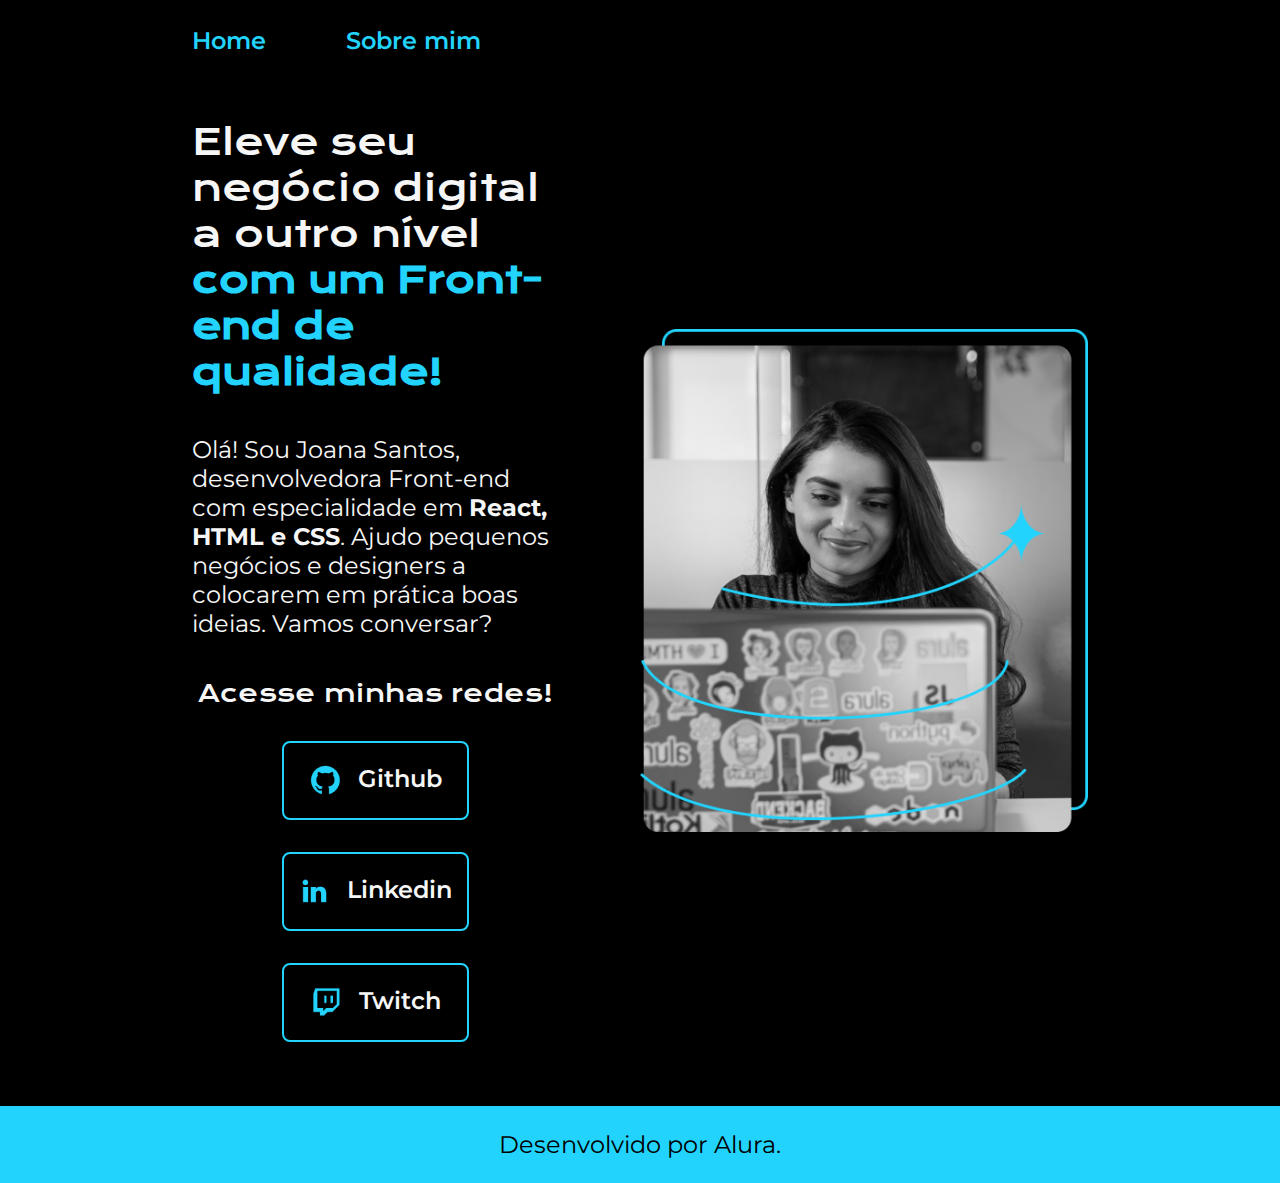
<file: index.html>
<!DOCTYPE html>
<html lang="pt-br">
<head>
    <meta charset="UTF-8">
    <meta name="viewport" content="width=device-width, initial-scale=1.0">
    <title>Portfólio</title>
    <link rel="stylesheet" href="./styles/style.css">
</head>
<body>
    <header class=" cabecalho">
        <nav class="cabecalho__menu">
            <a class="cabecalho__menu__link" href="index.html">Home</a>
            <a class="cabecalho__menu__link" href="about.html">Sobre mim</a>
        </nav>
    </header>
    <main class="apresentacao">
        <section class="apresentacao__conteudo">
            <h1 class="apresentacao__conteudo__titulo">Eleve seu negócio digital a outro nível <strong class="titulo-destaque">com um Front-end de qualidade!</strong></h1>
            <p class="apresentacao__conteudo_texto">Olá! Sou Joana Santos, desenvolvedora Front-end com especialidade em <strong>React, HTML e CSS</strong>. Ajudo pequenos negócios e designers a colocarem em prática boas ideias. Vamos conversar?</p>
            <div class="apresentacao__links">
                <h2 class="apresentacao__links__subtitulo">Acesse minhas redes!</h2>
                <a class="apresentacao__links__navegacao" href="https://github.com/rafaballerini">
                    <img src="./assets/github.png">
                    Github
                </a> 

                <a class="apresentacao__links__navegacao" href="https://linkedin.com/in/rafaellaballerini">
                    <img src="./assets/linkedin.png">
                    Linkedin
                </a> 

                <a class="apresentacao__links__navegacao" href="https://twitch.tv/guilimadev">
                    <img src="./assets/twitch.png">
                    Twitch
                </a> 
            </div>
        </section>
        <img class="apresentacao__imagem" src="./assets/Imagem.png" alt="foto da joana santos programando" >

    </main>
    <footer class="rodape">
        <p>Desenvolvido por Alura.</p>
    </footer>
</body>
</html>
</file>
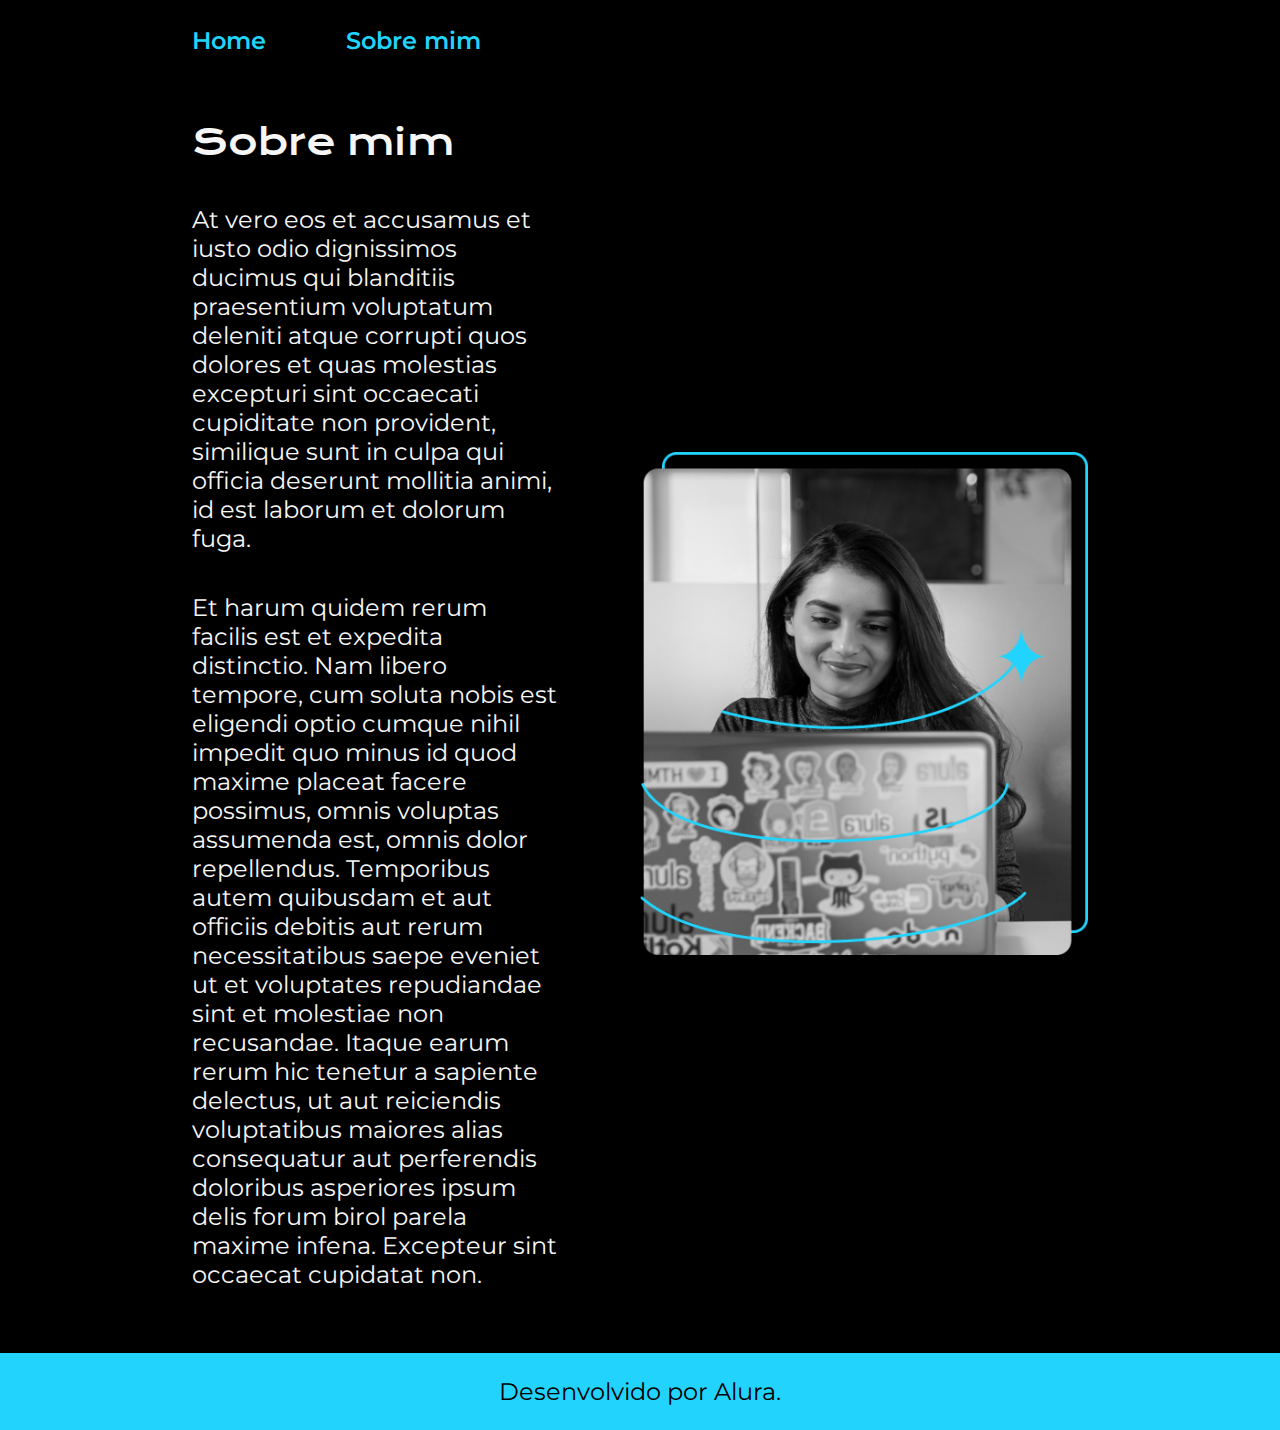
<file: about.html>
<!DOCTYPE html>
<html lang="pt-br">
<head>
    <meta charset="UTF-8">
    <meta name="viewport" content="width=device-width, initial-scale=1.0">
    <title>Sobre mim</title>
    <link rel="stylesheet" href="./styles/style.css">
</head>
<body>
    <header class="cabecalho">
        <nav class="cabecalho__menu">
            <a class="cabecalho__menu__link" href="index.html">Home</a>
            <a class="cabecalho__menu__link" href="about.html">Sobre mim</a>
        </nav>
    </header>

    <main class="apresentacao">
        <section class="apresentacao__conteudo">
            <h1 class="apresentacao__conteudo__titulo">Sobre mim</h1>
            <p class="apresentacao__conteudo_texto">At vero eos et accusamus et iusto odio dignissimos ducimus qui blanditiis praesentium voluptatum deleniti atque corrupti quos dolores et quas molestias excepturi sint occaecati cupiditate non provident, similique sunt in culpa qui officia deserunt mollitia animi, id est laborum et dolorum fuga.</p>
            <p class="apresentacao__conteudo_texto">Et harum quidem rerum facilis est et expedita distinctio. Nam libero tempore, cum soluta nobis est eligendi optio cumque nihil impedit quo minus id quod maxime placeat facere possimus, omnis voluptas assumenda est, omnis dolor repellendus. Temporibus autem quibusdam et aut officiis debitis aut rerum necessitatibus saepe eveniet ut et voluptates repudiandae sint et molestiae non recusandae. Itaque earum rerum hic tenetur a sapiente delectus, ut aut reiciendis voluptatibus maiores alias consequatur aut perferendis doloribus asperiores ipsum delis forum birol parela maxime infena. Excepteur sint occaecat cupidatat non.</p>
        </section>
        <img class="apresentacao__imagem" src="./assets/Imagem.png" alt="foto da joana santos programando" >
    </main>

    <footer class="rodape">
        <p>Desenvolvido por Alura.</p>
    </footer>
</body>
</html>
</file>
<file: styles/style.css>
@import url('https://fonts.googleapis.com/css2?family=Krona+One&family=Montserrat:wght@100..900&display=swap');
:root{
    --cor-primaria: #000000;
    --cor-secundaria: #f6f6f6;
    --cor-terciaria: #22d4fd;
    --cor-hover:#272727;

    --fonte-primaria:"Krona One", sans-serif ;
    --fonte-secundaria:"Montserrat", sans-serif ;
}
*{
    margin: 0;
    padding:0 ;
}

body {
    box-sizing:border-box;
    background-color: var(--cor-primaria);
    color:var(--cor-secundaria);
}  
.cabecalho {
    padding: 2% 0% 0% 15% ;
}
.cabecalho__menu{
    display:flex;
    gap:80px;
}
.cabecalho__menu__link{
    font-family:var(--fonte-secundaria);
    font-size: 1.5rem ;
    font-weight: 600;
    color: var(--cor-terciaria);
    text-decoration: none;
}
.apresentacao {
    padding: 5% 15%;
    display: flex;
    align-items:center;
    justify-content: space-between;
    gap: 82px;
}
.apresentacao__conteudo{
    width: 50%;
    display:flex ;
    flex-direction: column;
    gap: 40px;
}
.apresentacao__conteudo__titulo{
    font-size: 2.25rem;
    font-family:var(--fonte-primaria);
    font-weight: 400;
}
.titulo-destaque{
    color:var(--cor-terciaria);
}
.apresentacao__conteudo_texto{
    font-size: 1.5rem;
    font-family:var(--fonte-secundaria);
}
.apresentacao__links{
    display: flex;
    flex-direction: column;
    align-items:center;
    justify-content:space-between ;
    gap:32px
}
.apresentacao__links__subtitulo{
    font-family:var(--fonte-primaria); 
    font-weight: 400;
    font-size: 1.5rem;
}
.apresentacao__links__navegacao{
    display:flex;
    justify-content: center;
    gap:16px;
    width: 50%;
    text-align: center;
    border-radius: 8px;
    border: 2px solid var(--cor-terciaria);
    font-size: 1.5rem;
    padding: 21.5px 0 ;
    text-decoration: none;
    color:var(--cor-secundaria);
    font-family:var(--fonte-secundaria) ;
    font-weight: 600;
}
.apresentacao__links__link:hover {
    background-color: var(--cor-hover);
}
.apresentacao__imagem{
    width:50% ;
}
.rodape{
    padding: 24px;
    color:var(--cor-primaria);
    background-color: var(--cor-terciaria);
    text-align: center;
    font-family:var(--fonte-secundaria) ;
    font-size: 1.5rem ;
    font-weight: 400;
}
@media (max-width:1200px){
    .cabecalho {
        padding:10% ;
    }
    .cabecalho__menu{
        justify-content: center;
    }
    .apresentacao {
    flex-direction:column-reverse;
    padding: 5%;
    }
    .apresentacao__conteudo{
        width: auto;
    }
}
</file>
